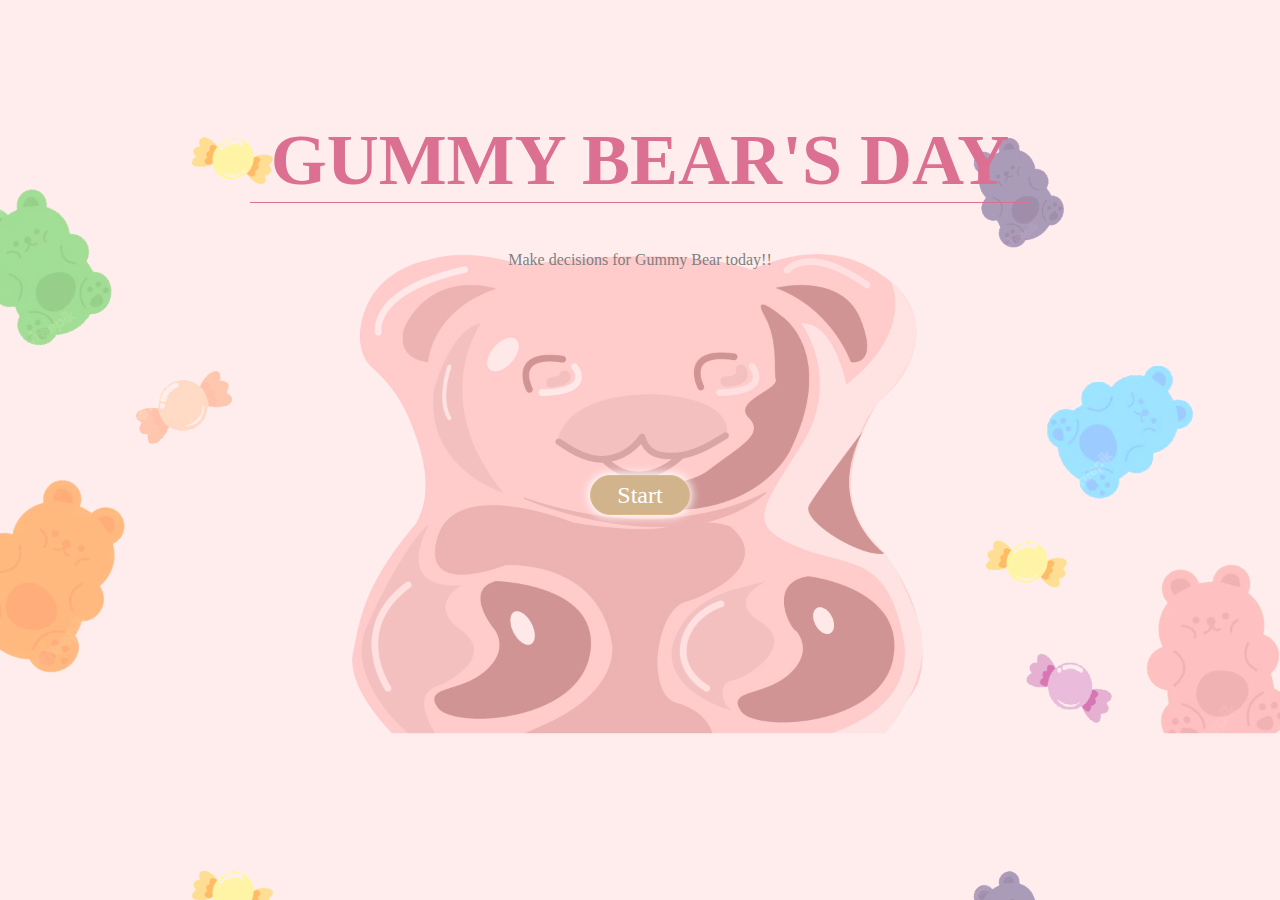
<file: index.html>
<!DOCTYPE html>
<html lang="en">
  <head>
    <meta charset="UTF-8" />
    <meta http-equiv="X-UA-Compatible" content="IE=edge" />
    <meta name="viewport" content="width=device-width, initial-scale=1.0" />
    <link rel="stylesheet" href="style.css" />
    <title>Gummy Bear Advanture</title>
  </head>
  <body class="body-tittle">
    <div class="container">
      <h1 class="h1-tittle">GUMMY BEAR'S DAY</h1>
      <p>Make decisions for Gummy Bear today!!</p>
      <div id="option-buttons" class="btn-grid">
        <a href="adventure1.html">
          <button class="btn btn-tittle center-tittle">Start</button>
        </a>
      </div>
    </div>
  </body>
</html>
</file>
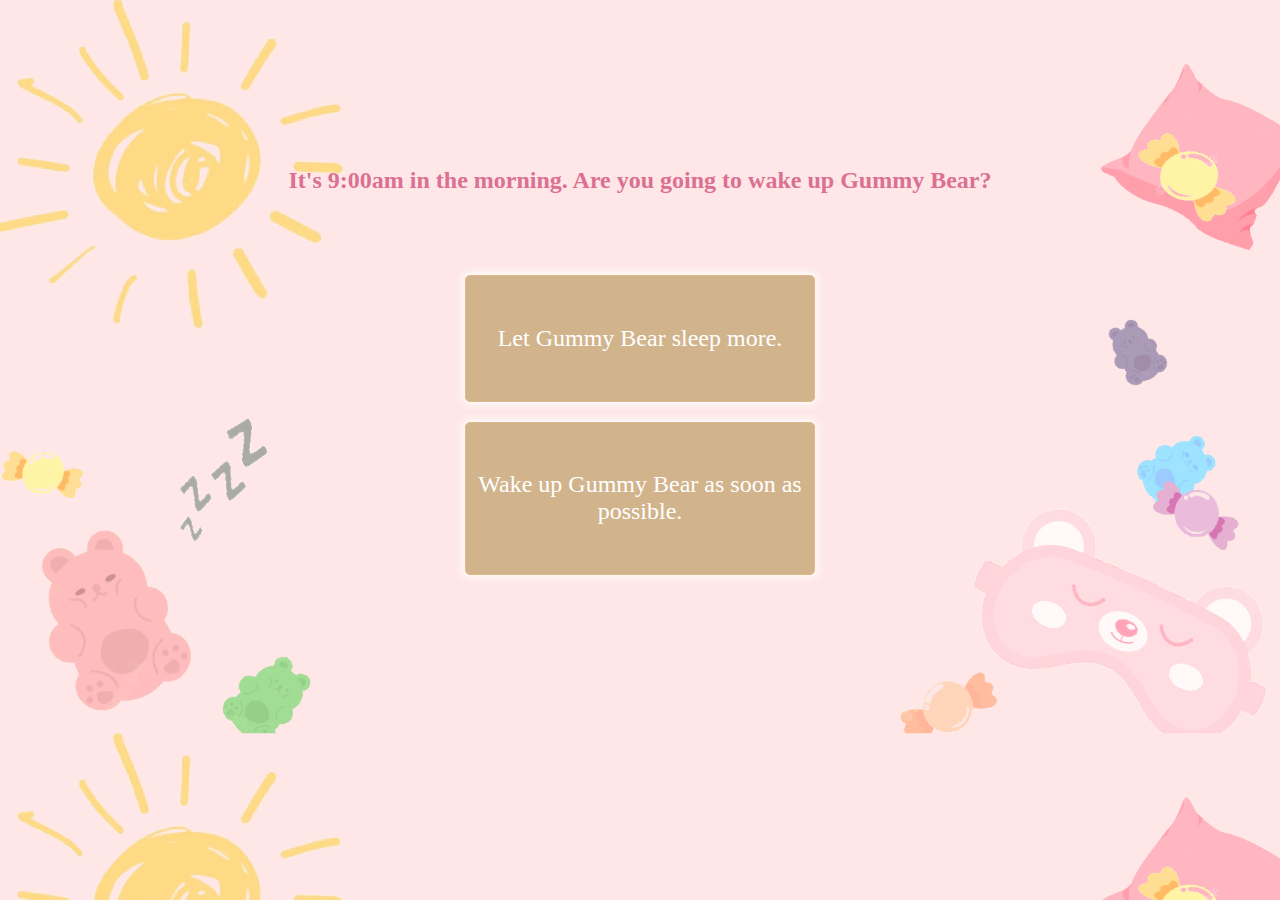
<file: adventure1.html>
<!DOCTYPE html>
<html lang="en">
  <head>
    <meta charset="UTF-8" />
    <meta http-equiv="X-UA-Compatible" content="IE=edge" />
    <meta name="viewport" content="width=device-width, initial-scale=1.0" />
    <link rel="stylesheet" href="style.css" />
    <script defer src="script.js"></script>
    <title>Document</title>
  </head>
  <body id="backgroundending1">
    <div class="container">
        <!-- <h1 id="tittle-text" class="h1-tittle">GUMMY BEAR'S DAY</h1> -->
        <h2 id="text">Make a decision for Gummy bear</h2>
        <div id="option-buttons" class="btn-grid btn-page center">
          <button onclick="createLink()" class="btn">Option 1</button>
          <button onclick="createLink()" class="btn">Option 2</button>
  </body>
</html>
</file>
<file: style.css>
*,
*::before,
*::after {
  box-sizing: border-box;
  font-family: "Marker Felt";
}

h1 {
  font-size: 4.5rem;
  border-bottom: 1px solid palevioletred;
  /* color: aqua; */
}
h2 {
  color: palevioletred;
}

p {
  color: gray;
}

.h1-tittle {
  color: palevioletred;
  /* border-bottom: 1px solid rgba(255, 255, 255, 0.3); */
}

body {
  padding: 0;
  margin: 0;
  display: flex;
  justify-content: center;
  align-items: center;
  text-align: center;
  width: 100vw;
  height: 40vh;
  /* background-color: bisque; */
  background-image: url("./image/FirstPage-01.jpg");
  background-size: 100%;
}

.body-tittle {
  background-image: url("./image/Homepage-01.jpg");
  background-size: 100%;
}

.center {
  margin: 0;
  position: absolute;
  top: 45%;
  left: 50%;
  /* -ms-transform: translate(-30%, -50%); */
  transform: translate(-50%, -50%);
}

.center-tittle {
  margin: 0;
  position: absolute;
  top: 55%;
  left: 50%;
  /* -ms-transform: translate(-30%, -50%); */
  transform: translate(-50%, -50%);
}

.container {
  width: 800px;
  max-height: 100%;
  max-width: 100%;
  /* background-color: white; */
  padding: 10px;
  border-radius: 5px;
  /* box-shadow: 0 0 10px 2px; */
}

.btn-grid {
  display: grid;
  /* grid-template-columns: repeat(1, center); */
  /* align-content: center; */
  gap: 20px;
  margin-top: 20px;
}

.btn {
  background-color: tan;
  border: 1px solid burlywood;
  box-shadow: 0 0 10px 2px;
  font-size: 1.5rem;
  border-radius: 5px;
  padding: 5px 10px;
  color: white;
  outline: none;
}

.btn:hover {
  border-color: palevioletred;
  background-color: pink;
  color: palevioletred;
}

.btn-tittle {
  width: 100px;
  height: 40px;
  border-radius: 50px;
}

.btn-page {
  width: 350px;
  height: 300px;
}

/* Background Styles Only */

/* @import url("https://fonts.googleapis.com/css?family=Raleway"); */
</file>
